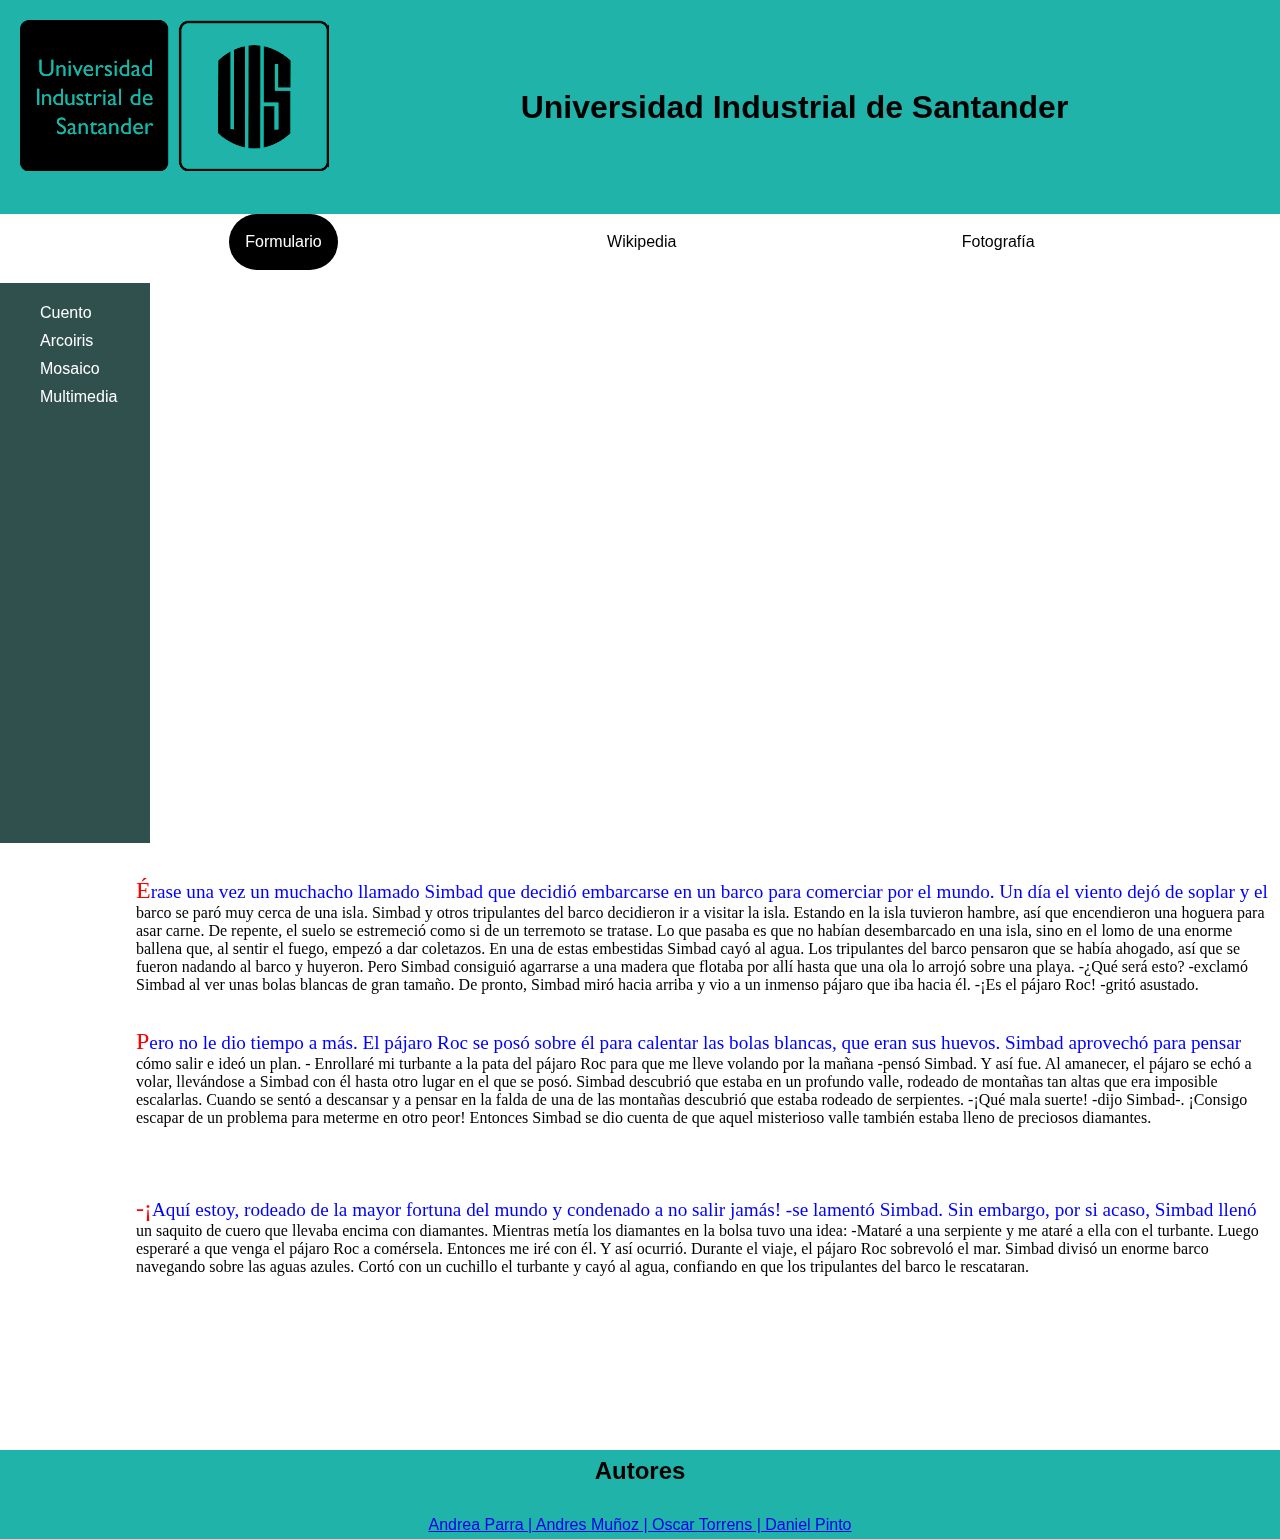
<file: websites/index.html>
<!DOCTYPE html>
<html>
    <head>
        <title>PARCIAL de web semestre 2023-2 - grupo 3 - uis. Se usó tecnología flexbox para organizar el sitio</title>
        <link rel="stylesheet" href="../css/styles_for_index.css">
        <base target="iframe_principal">
    </head>
    <body>
        <div class="header">

          <div class="header_image">
            <img src="../images/descarga.png" alt="No image available">
          </div>

          <div class="header_text">
            <h1>Universidad Industrial de Santander</h1>
          </div>

        </div>

          <div class="topnav">
            <a href="Formulario.html" class="active">Formulario</a>
            <a href="https://es.wikipedia.org/wiki/Anexo:Personas_que_murieron_en_el_cuarto_de_ba%C3%B1o">Wikipedia</a>
            <a href="foto.html">Fotografía</a>
          </div>

          <div class="izq"> <!-- izq hace referencia al aparte izquierda del grid donde se encuentran las secciones -->
            <ul>
                <li><a href="pagina_default_iframe.html">Cuento</a></li>
                <li><a href="arco.html">Arcoiris</a></li>
                <li><a href="mosaico.html">Mosaico Multimedia</a></li>
            </ul>
          </div>


          <div class="row" style="margin-left:10%;">
            <div class="column"> <!-- esa es la parte donde se desplegará todo el iframe -->
              <iframe id="main_iframe" name="iframe_principal" src="pagina_default_iframe.html" frameborder="0" title="iframe_principal"></iframe>
            </div>
          </div>

        <div class="pie_de_pagina">
         <footer>
            <h2>Autores</h2>
            <a href="profesor.html">Andrea Parra | Andres Muñoz | Oscar Torrens | Daniel Pinto</a>
          </footer>
        </div>

    </body>
</html>
</file>
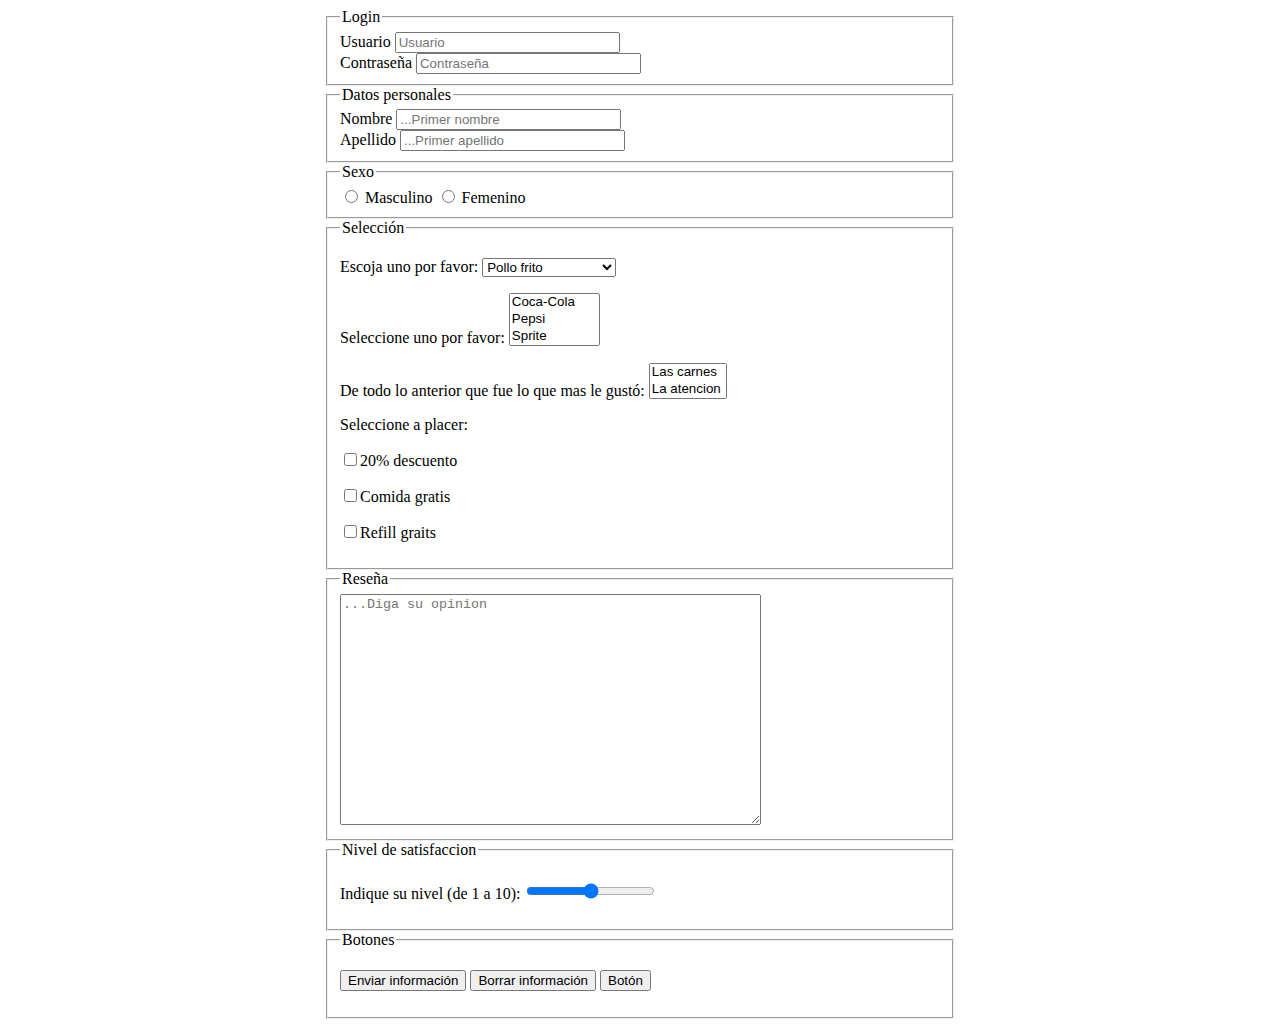
<file: websites/Formulario.html>
<!DOCTYPE html>
<html lang="en">
<head>
    <meta charset="UTF-8">
    <meta name="viewport" content="width=device-width, initial-scale=1.0">
    <title>Formulario</title>
    <link rel="stylesheet" href="../css/styles_formulario.css">
</head>
<body>
    <form class="formulario" name="formulario1" method="post" action="#">
        <fieldset>
            <legend>Login</legend>
            <div>
            <label for="">Usuario</label>
            <input name="usuario" type="text" size="25" value="" placeholder="Usuario">
            </div>
            <div>
            <label for="">Contraseña</label>
            <input name="contraseña" type="password" size="25" placeholder="Contraseña">
            </div>            
        </fieldset>
        <fieldset>
            <legend>Datos personales</legend>
            <div>
            <label for="">Nombre</label>
            <input name="Primer nombre" type="text" size="25" value="" placeholder="...Primer nombre">
            </div>
            <div>
            <label for="">Apellido</label>
            <input name="Primer nombre" type="text" size="25" value="" placeholder="...Primer apellido">
            </div>            
        </fieldset>
        <fieldset>
            <legend>Sexo</legend>                       
            <input name="Sexo" id="Masculino" type="radio" />
            <label for="Masculino">Masculino</label>            
            <input name="Sexo" id="Femeninio" type="radio" />
            <label for="Femeninio">Femenino</label>
            
        </fieldset>
        <fieldset>
        <legend>Selección</legend> 
        <div>
            <p>Escoja uno por favor:       
            <select name="menu">
                <option>Pollo frito</option>
                <option>Carne a la plancha</option>
                <option>Ramen</option>
            </select>
            </p>
        </div>  
        <div>
            <p>Seleccione uno por favor:
            <select name="menu2" size="3">
                <option value="1">Coca-Cola</option>
                <option value="2">Pepsi</option>
                <option value="3">Sprite</option>
                <option value="4">Colombiana</option>
                <option value="5">Mountain Dew</option>
              </select>
            </p>  
        </div>
        <div>
            <p>De todo lo anterior que fue lo que mas le gustó:
            <select name="menu2" size="2" multiple>
                <option value="1">Las carnes</option>
                <option value="2">La atencion</option>
                <option value="3">Las bebidas</option>                
              </select>
            </p>  
        </div>

        <div>
            <p>Seleccione a placer:
                <p><input type="checkbox" name="casilla1">20% descuento</p>
                <p><input type="checkbox" name="casilla1">Comida gratis</p>
                <p><input type="checkbox" name="casilla1">Refill graits</p>
            </p>  
        </div>

        </fieldset>  



        <fieldset>
            <legend>Reseña</legend>
            <textarea name="reseña" id="re" cols="50" rows="15" placeholder="...Diga su opinion"></textarea>
        </fieldset>

        <fieldset>
            <legend>Nivel de satisfaccion</legend>
            <p>
                Indique su nivel (de 1 a 10):
                <input type="range" name="rango" min="0" max="10" step="1">
              </p>
        </fieldset>

        <fieldset>
            <legend>
                Botones
            </legend>
            <p>
                <input type="submit" id="envia" value="Enviar información">
                <input type="reset" id="borra  " value="Borrar información">
                <input type="button" id="boton" value="Botón">
            </p>
        </fieldset>        


    </form>
    
</body>
</html>
</file>
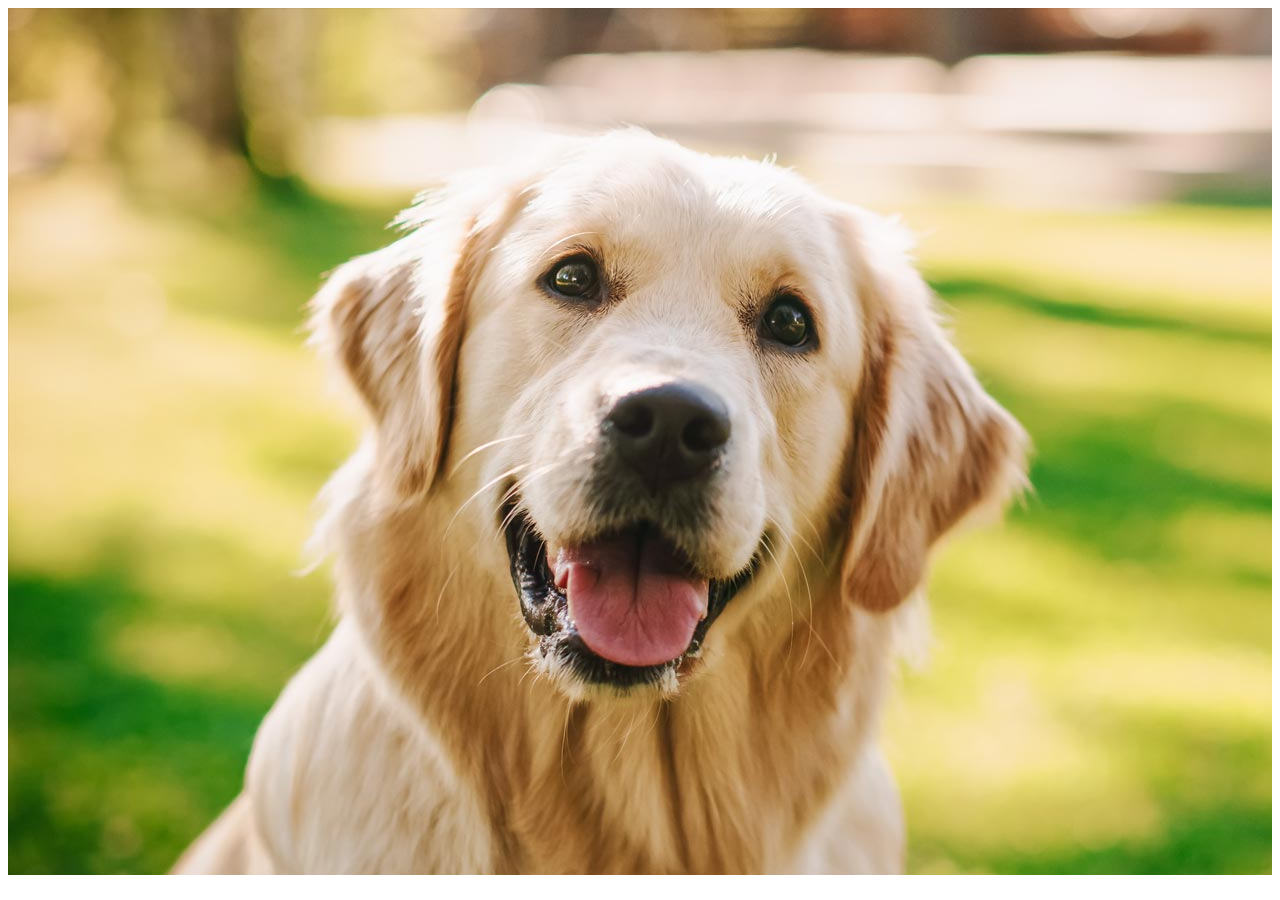
<file: websites/foto.html>
<!DOCTYPE html>
<html>
    <head>
        <link rel="stylesheet" href="../css/style-foto.css">
    </head>
    <body>
        <div class="scrollable">
            <img src="../images/perro.jpg" alt="test image" />
        </div>
    </body>
</html>
</file>
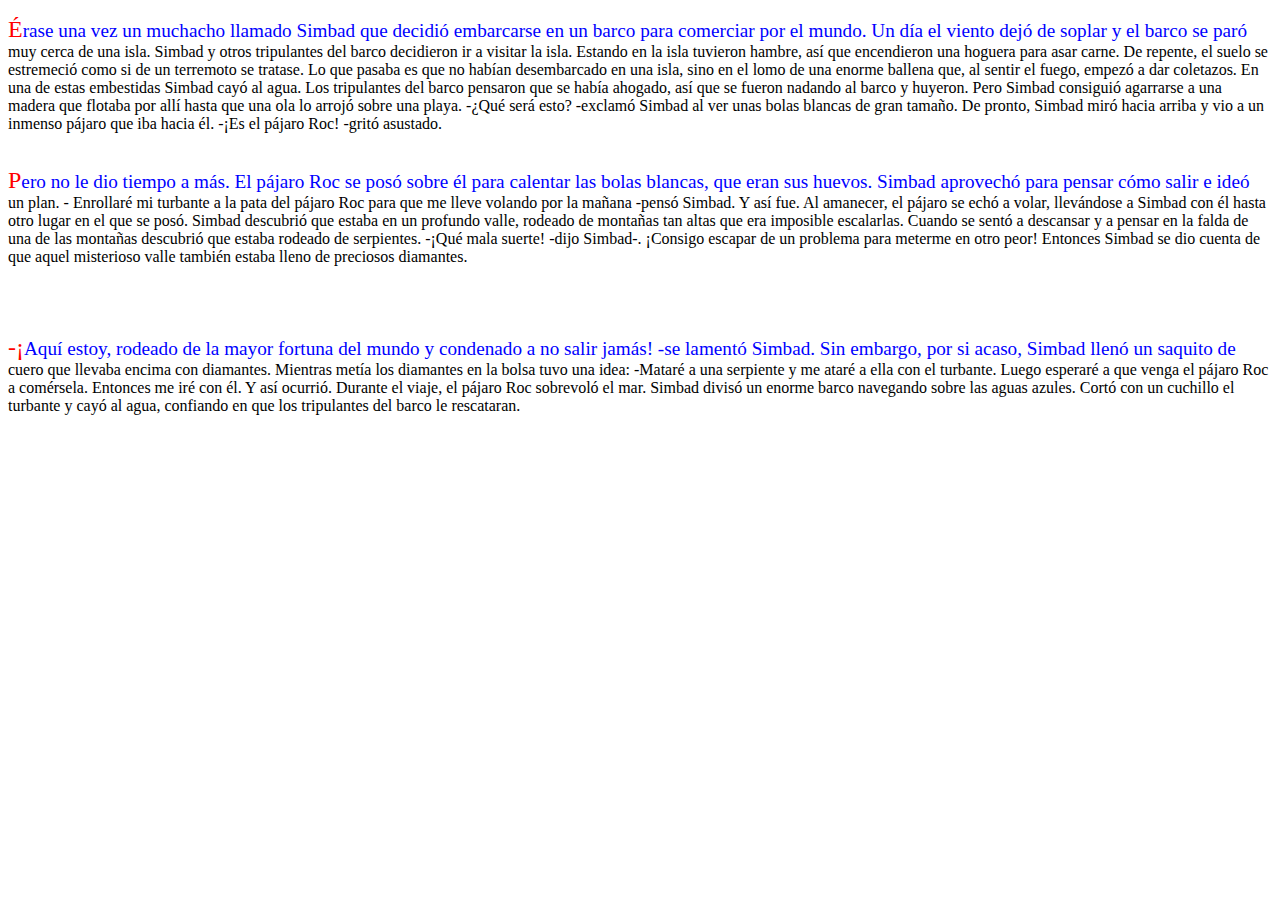
<file: websites/pagina_default_iframe.html>
<!DOCTYPE html>
<html lang="es-CO">
<head>
    <meta charset="UTF-8">
    <meta name="viewport" content="width=device-width, initial-scale=1.0">
    <title>pagina defaut del iframe de index</title>
    <style>

        p::first-letter{

            font-size:x-large;
            color: red;

        }

        p::first-line{

            font-size: larger;
            color: blue;

        }

    </style>
</head>
<body>
    
    <p> 
        Érase una vez un muchacho llamado Simbad que decidió embarcarse en un barco para comerciar por el mundo.

        Un día el viento dejó de soplar y el barco se paró muy cerca de una isla. Simbad y otros tripulantes del barco decidieron ir a visitar la isla. Estando en la isla tuvieron hambre, así que encendieron una hoguera para asar carne. De repente, el suelo se estremeció como si de un terremoto se tratase.
        
        Lo que pasaba es que no habían desembarcado en una isla, sino en el lomo de una enorme ballena que, al sentir el fuego, empezó a dar coletazos. En una de estas embestidas Simbad cayó al agua. Los tripulantes del barco pensaron que se había ahogado, así que se fueron nadando al barco y huyeron.
        
        Pero Simbad consiguió agarrarse a una madera que flotaba por allí hasta que una ola lo arrojó sobre una playa.
        
        -¿Qué será esto? -exclamó Simbad al ver unas bolas blancas de gran tamaño.
        
        De pronto, Simbad miró hacia arriba y vio a un inmenso pájaro que iba hacia él.
        
        -¡Es el pájaro Roc! -gritó asustado.
        <br><br>
        <p>Pero no le dio tiempo a más. El pájaro Roc se posó sobre él para calentar las bolas blancas, que eran sus huevos.
        
        Simbad aprovechó para pensar cómo salir e ideó un plan.
        
        - Enrollaré mi turbante a la pata del pájaro Roc para que me lleve volando por la mañana -pensó Simbad.
        
        Y así fue. Al amanecer, el pájaro se echó a volar, llevándose a Simbad con él hasta otro lugar en el que se posó.
        
        Simbad descubrió que estaba en un profundo valle, rodeado de montañas tan altas que era imposible escalarlas. Cuando se sentó a descansar y a pensar en la falda de una de las montañas descubrió que estaba rodeado de serpientes.
        
        -¡Qué mala suerte! -dijo Simbad-. ¡Consigo escapar de un problema para meterme en otro peor!
        
        Entonces Simbad se dio cuenta de que aquel misterioso valle también estaba lleno de preciosos diamantes.</p>
        <br><br>
        <p>-¡Aquí estoy, rodeado de la mayor fortuna del mundo y condenado a no salir jamás! -se lamentó Simbad.
        
        Sin embargo, por si acaso, Simbad llenó un saquito de cuero que llevaba encima con diamantes. Mientras metía los diamantes en la bolsa tuvo una idea:
        
        -Mataré a una serpiente y me ataré a ella con el turbante. Luego esperaré a que venga el pájaro Roc a comérsela. Entonces me iré con él.
        
        Y así ocurrió. Durante el viaje, el pájaro Roc sobrevoló el mar. Simbad divisó un enorme barco navegando sobre las aguas azules. Cortó con un cuchillo el turbante y cayó al agua, confiando en que los tripulantes del barco le rescataran.</p>

</body>
</html>
</file>
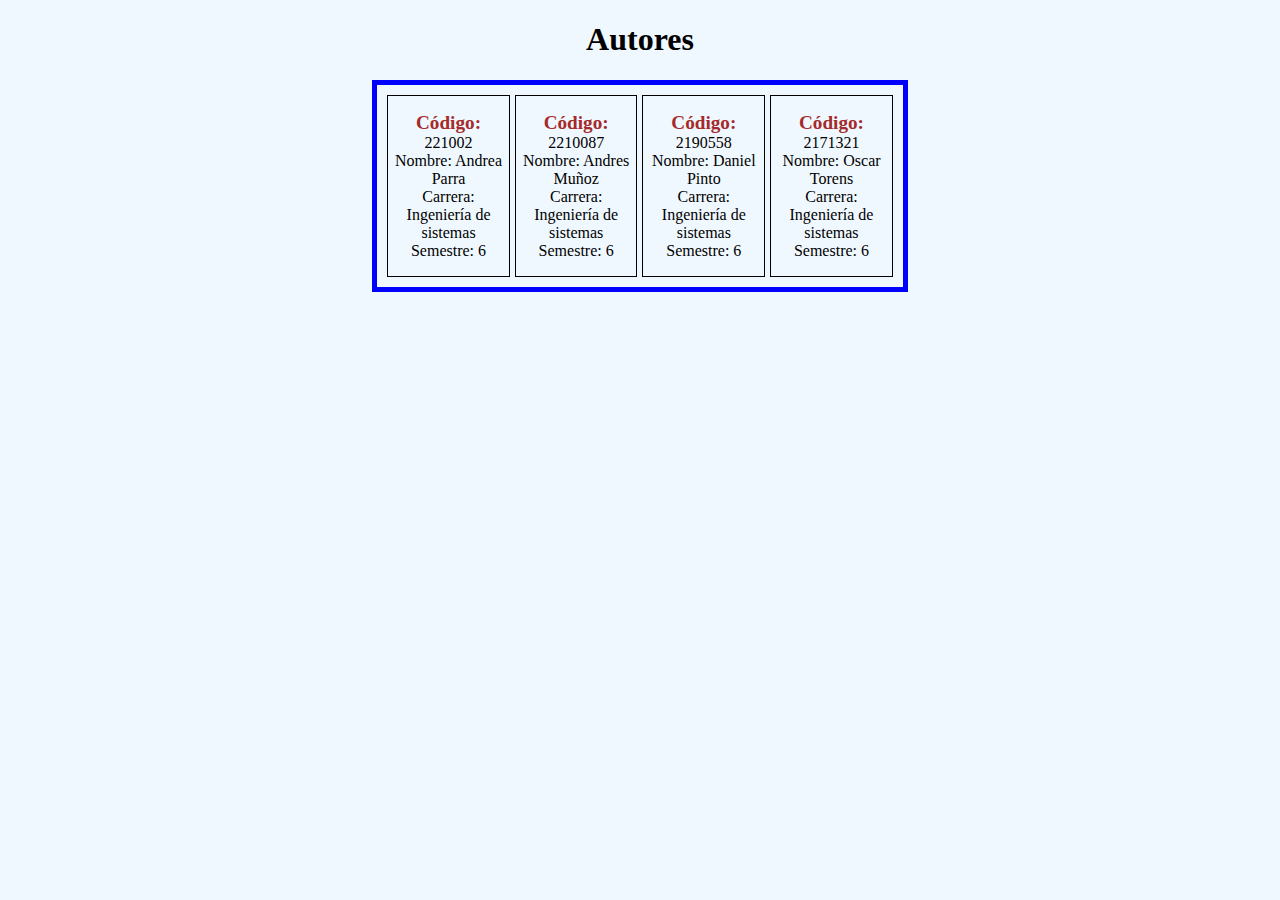
<file: websites/profesor.html>
<!DOCTYPE html>
<html>
    <head>
        <link rel="stylesheet" href="../css/style-pro.css">
    </head>
    <body>
        <h1>Autores</h1>
        <div class="main_grid">
            

            <div>
                <p>Código: 221002<br>
                    Nombre: Andrea Parra<br>
                    Carrera: Ingeniería de sistemas<br>
                    Semestre: 6
                </p>
            </div>

            <div>
                <p>Código: 2210087<br>
                    Nombre: Andres Muñoz<br>
                    Carrera: Ingeniería de sistemas<br>
                    Semestre: 6
                </p>
            </div>

            <div>
                <p>Código: 2190558<br>
                    Nombre: Daniel Pinto<br>
                    Carrera: Ingeniería de sistemas<br>
                    Semestre: 6
                </p>
            </div>

            <div>
                <p>Código: 2171321<br>
                    Nombre: Oscar Torens <br>
                    Carrera: Ingeniería de sistemas<br>
                    Semestre: 6
                </p>
            </div>
        </div>
    </body>
</html>
</file>
<file: css/styles_for_index.css>
*   {
    box-sizing: border-box;
    }
    
    :root{

        --color_de_fondo: rgb(32, 179, 170);

    }

    body {
    margin: 0;
    font-family: 'Roboto', sans-serif;
    line-height: 1.75;
    min-block-size: 100vh;
    }


    .topnav {
    overflow: hidden;
    justify-content: space-evenly;
    list-style: none;
    margin: 0;
    padding: 0;
    display: flex;
    gap: 1.5em;
    }

    .topnav a{
    float: left;
    display: block;
    text-align: center;
    padding: 14px 16px;
    text-decoration: none;
    color:black;
    }

    .active{
    background-color: #000;
    border-radius: 999em;
    color: #fff !important;
    }

    .topnav a:hover:not(.active){
    background-color: #ddd;
    border-radius: 999em;
    color: black;
    }

    .column {  /* esta es la parte donde se desplegará todo el iframe  */
   
        float: left;
        padding:0;
        width: 100%;
        height: 100%;

    }

    /* esta es la lista de items que están en la parte izquierda del grid donde se encuentran las secciones */
    .izq ul{
        list-style:none;
        display:flex;
        flex-direction: column;
        
    }

    .izq > ul > li > a{

        color: white;

    }

    /* esta es la parte izquierda del grid donde se encuentran las secciones */
    .izq{
        display: flex;
        float:left;
        width: 150px;
        height: 560px;
        margin-top:1%;
        background-color: rgb( 48, 80, 78 );
        
        
    }

    .izq a{
    text-decoration: none;
    color:black;
    }

    .row::after {
    content: "";
    display: table;
    clear: both;
    }

    @media screen and (max-width:520px) {
    
        :root{

            --color_de_fondo: #65350f;

        }

        .izq {

            background-color: #65350f;

        }

        .header_image {

            display: block;
            object-fit: contain;
            mix-blend-mode: color-burn;
    
        }
    
        .header_text {
    
            display: block;
            width: 100%;
            height: 100;
            justify-content: center;
            align-items: center;
    
    
        }

        .header {

            display: flex;
            justify-content: space-evenly;
            flex-direction: column;
            background-color: var( --color_de_fondo );
            padding: 20px;
            text-align: center;
    
        }

        #main_iframe {

            width: 100%; 
            height: 560px;
            margin-top: 18px;
    
        }

        .column {  /* esta es la parte donde se desplegará todo el iframe  */
   
            display: inline-flex;
            padding:0;
            width: 310px;
            height: 100%;
            align-items: flex-start;
            margin-left: 10px;
    
        }

        .izq{

            display: inline-flex;
            width: 150px;
            height: 560px;
            margin-top:18px;
           
            
        }

        .topnav {
            overflow: hidden;
            justify-content: space-evenly;
            list-style: none;
            margin: 0;
            padding: 0;
            display: flex;
            gap: 1.5em;
            margin-top: 5px;
        }

    }

    .pie_de_pagina{

        display: block;
        width: 100%;
        margin-bottom: 0;
        padding: 0;
        text-align: center;
        background-color: var( --color_de_fondo );

    }

    .header_image {

        display: inline-block;
        aspect-ratio: 16/9;
        object-fit: contain;
        mix-blend-mode: color-burn;

    }

    .header_text {

        display: inline-flex;
        width: 100%;
        height: 100;
        justify-content: center;
        align-items: center;


    }

    .header {

        display: flex;
        justify-content: space-evenly;
        background-color: var( --color_de_fondo );
        padding: 20px;
        text-align: center;

    }

    #main_iframe {

        width: 100%; 
        height: 560px;
        margin-top: 18px;

    }
</file>
<file: css/styles_formulario.css>
.formulario{
    margin-left: auto;
    margin-right: auto;
    width: 50%;
}
</file>
<file: css/style-foto.css>
.scrollable 
        {
            overflow: auto;
        }
</file>
<file: css/style-pro.css>
p::first-line {
    font-size: 1.2rem;
    font-weight: bold;
    color:brown;
}

body{
    text-align: center;
    background-color: aliceblue;
}

.main_grid {
    display: grid;
    overflow: auto;
    grid-template-columns: auto auto auto auto;
    gap: 1px 5px;
    align-content:center;
    border: 5px solid blue;
    margin: auto;
    width: 40%;
    padding: 10px;
}

.main_grid > div {

    border: 1px solid black;

}
</file>
